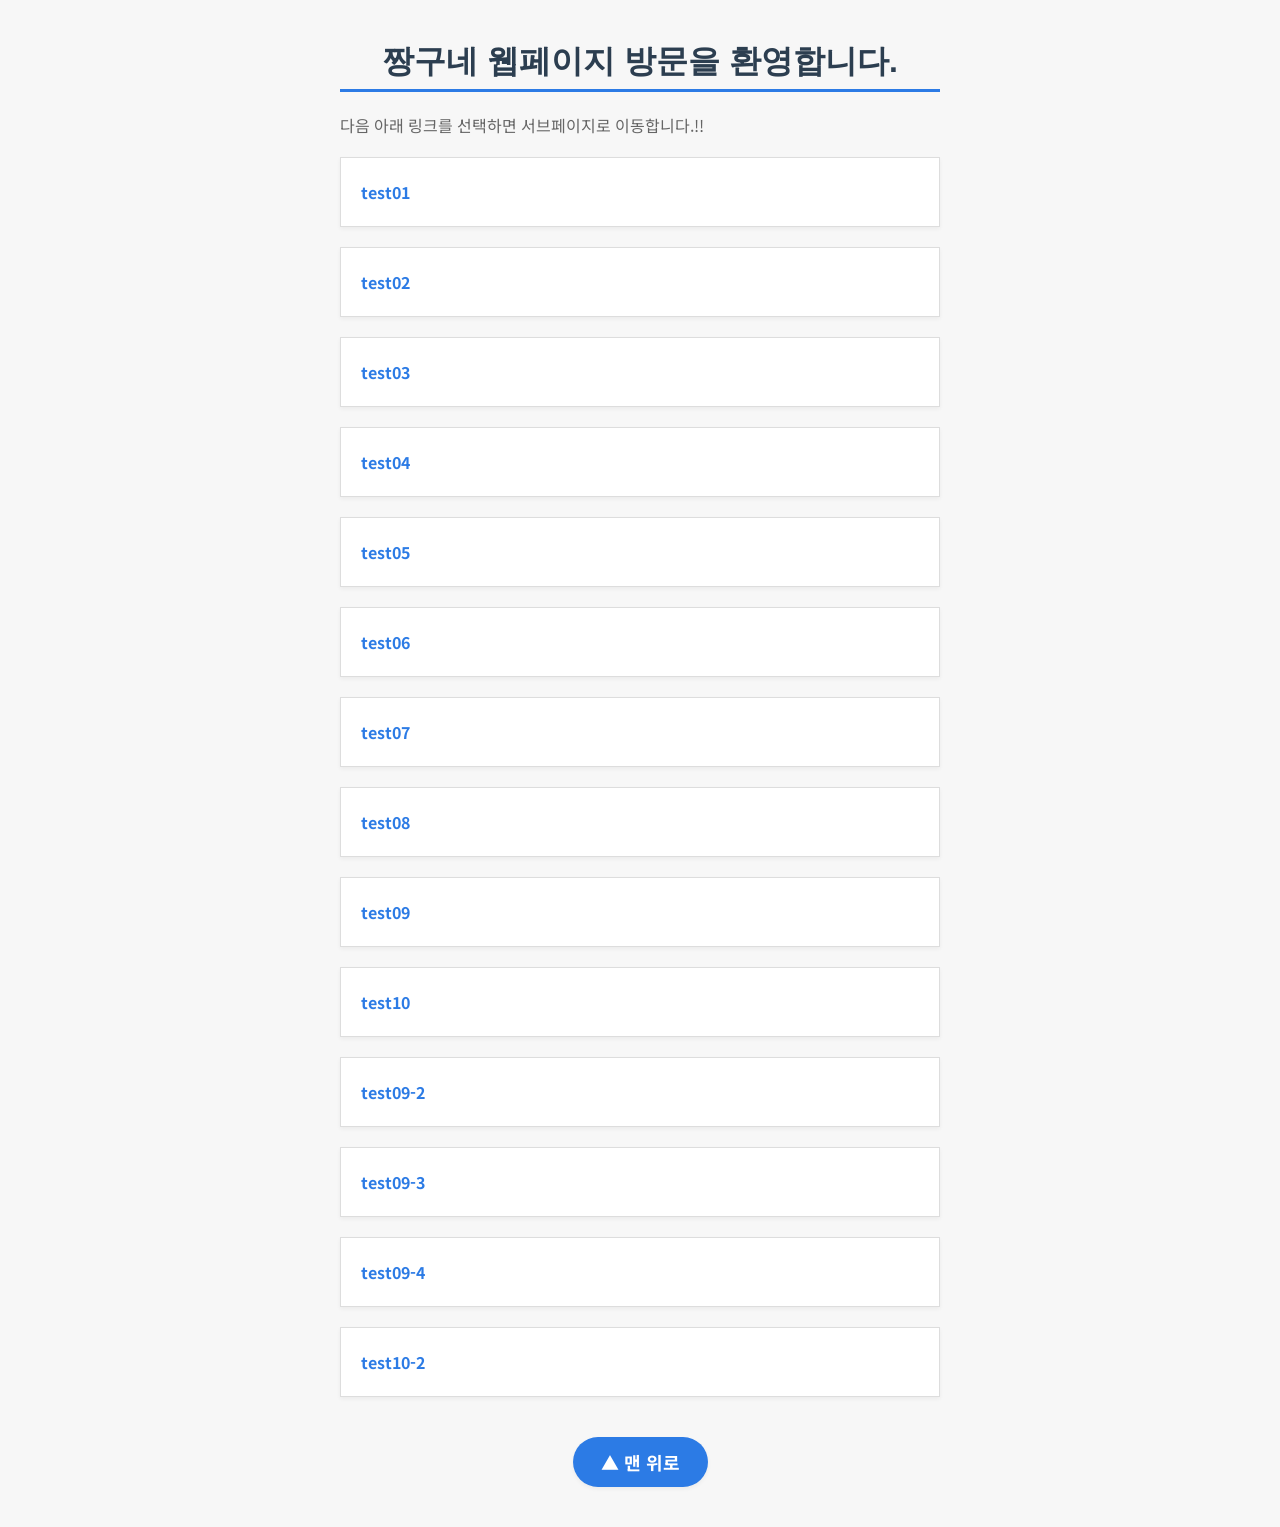
<file: index.html>
<!DOCTYPE html>
<html lang="ko">

<head>
    <meta charset="UTF-8">
    <meta name="viewport" content="width=device-width, initial-scale=1.0">
    <title>DSC 웹 프로젝트 사이트</title>
    <link rel="stylesheet" href="css/style.css">
</head>

<body id="top">
    <h1>짱구네 웹페이지 방문을 환영합니다. </h1>
    <p>다음 아래 링크를 선택하면 서브페이지로 이동합니다.!!</p>

    <ul>
        <li><a href="html/test01.html" target="_blank">test01</a></li>
        <li><a href="html/test02.html" target="_blank">test02</a></li>
        <li><a href="html/test03.html" target="_blank">test03</a></li>
        <li><a href="html/test04.html" target="_blank">test04</a></li>
        <li><a href="html/test05.html" target="_blank">test05</a></li>
        <li><a href="html/test06.html" target="_blank">test06</a></li>
        <li><a href="html/test07.html" target="_blank">test07</a></li>
        <li><a href="html/test08.html" target="_blank">test08</a></li>
        <li><a href="html/test09.html" target="_blank">test09</a></li>
        <li><a href="html/test10.html" target="_blank">test10</a></li>
        <li><a href="html/test09-2.html" target="_blank">test09-2</a></li>
        <li><a href="html/test09-3.html" target="_blank">test09-3</a></li>
        <li><a href="html/test09-4.html" target="_blank">test09-4</a></li>
        <li><a href="html/test10-2.html" target="_blank">test10-2</a></li>
    </ul>

    <!-- ⑦. 맨 위로 이동: body태그에 id값 id="top" 적용 후 이동. -->
    <p class="top-btn">
        <a href="#top">▲ 맨 위로</a>
    </p>
</body>

</html>
</file>
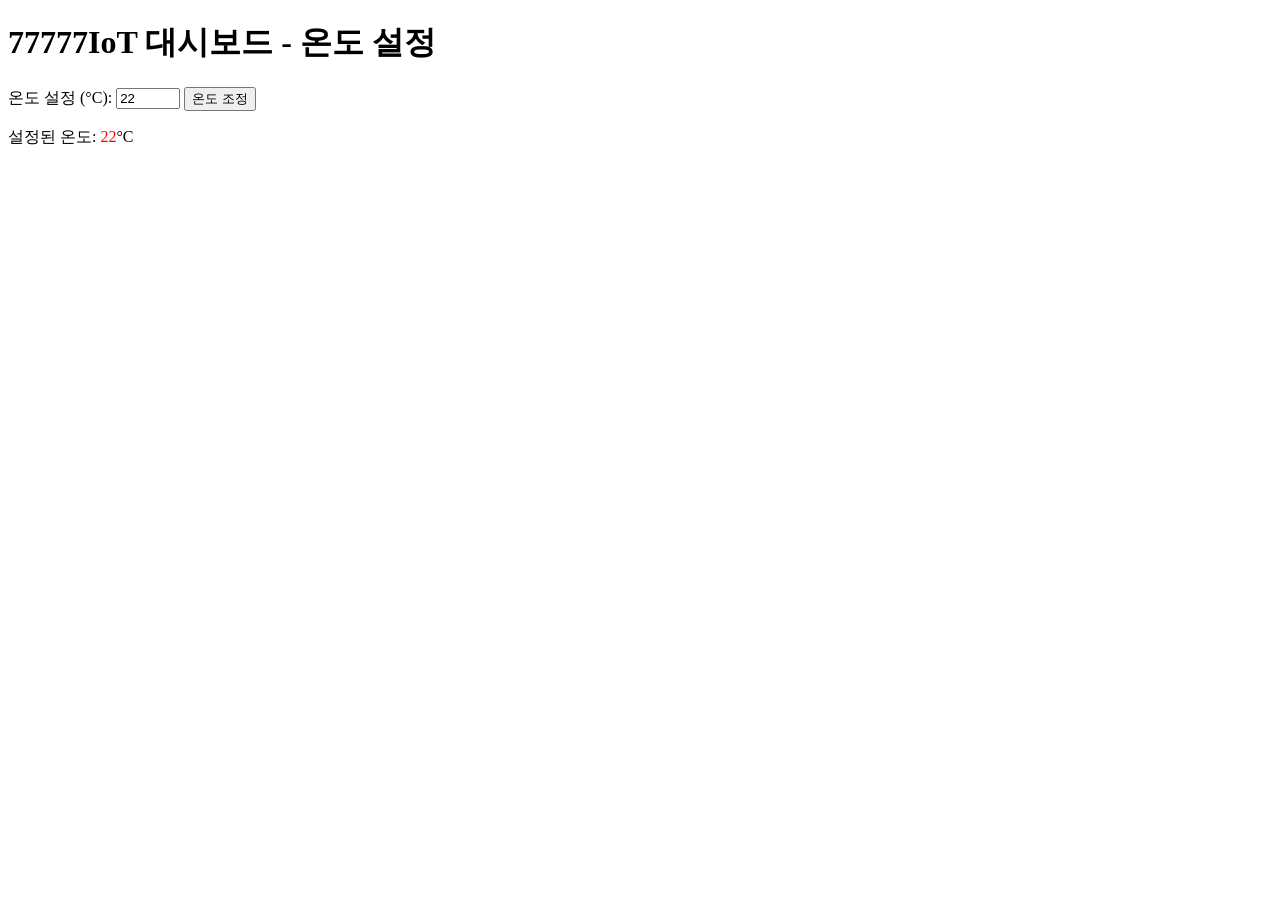
<file: html/test02.html>
<!DOCTYPE html>
<html lang="ko">
<head>
    <meta charset="UTF-8">
    <meta name="viewport" content="width=device-width, initial-scale=1.0">
    <title>IoT 대시보드</title>
</head>
<body>
    <h1>77777IoT 대시보드 - 온도 설정</h1>
    
    <label for="temperature">온도 설정 (°C): </label>
    <input type="number" id="temperature" min="16" max="30" step="0.1" value="22">
    <button onclick="온도설정()">온도 조정</button>
    
    <p>설정된 온도: <span id="currentTemp" style="color:red;">22</span>°C</p>

    <script>
        function 온도설정() {
            var temp = document.getElementById('temperature').value;
            document.getElementById('currentTemp').textContent = temp;
            alert("온도 " + temp + "°C로 설정되었습니다.");
        }
    </script>
</body>
</html>
</file>
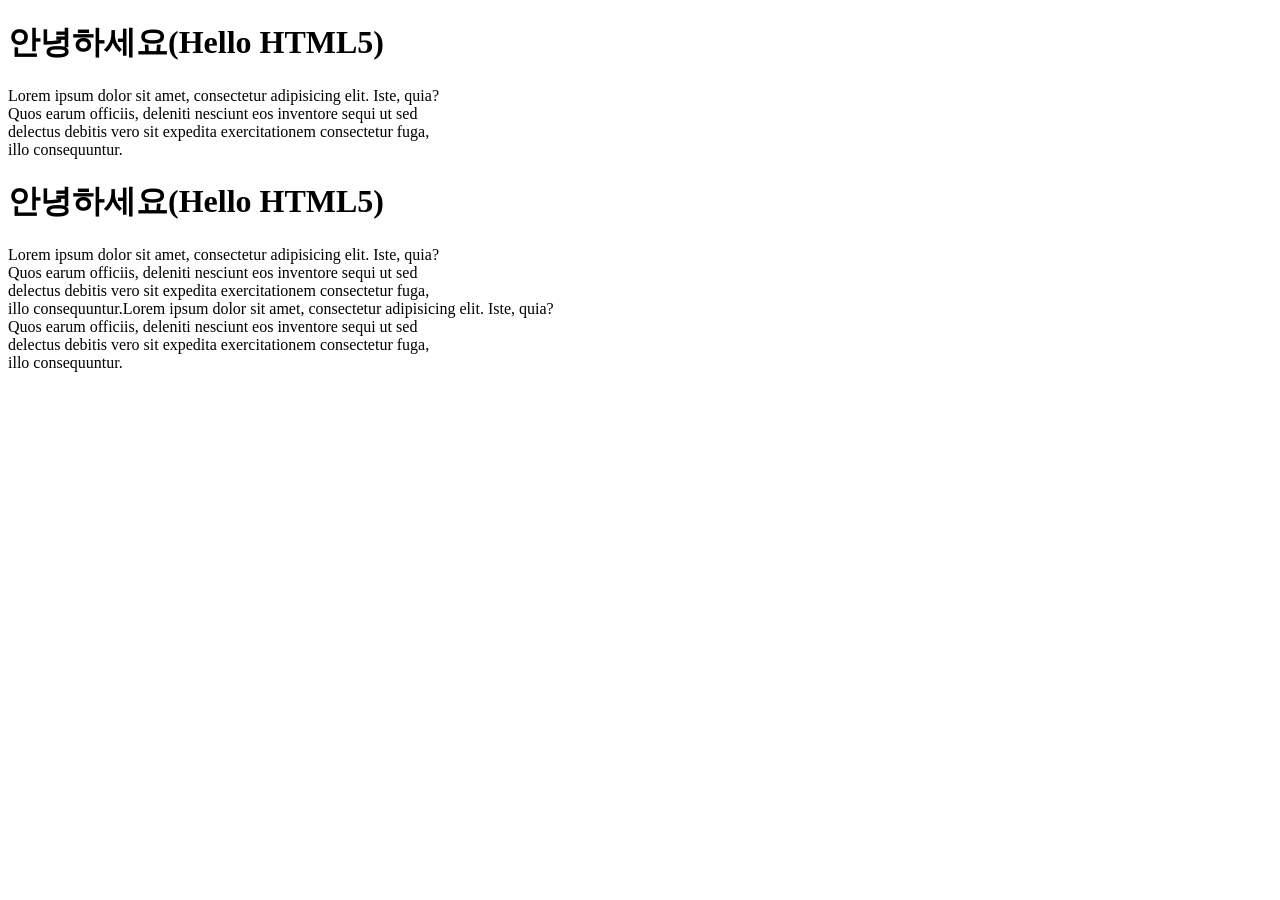
<file: html/test03.html>
<!DOCTYPE html>
<html lang="ko">
<head>
    <meta charset="UTF-8">
    <meta name="viewport" content="width=device-width, initial-scale=1.0">
    <title>Document</title>
</head>
<body>
    <h1>안녕하세요(Hello HTML5)</h1>
    <p>Lorem ipsum dolor sit amet, consectetur adipisicing elit. Iste, quia?<br>
         Quos earum officiis, deleniti nesciunt eos inventore sequi ut sed<br>
          delectus debitis vero sit expedita exercitationem consectetur fuga,<br>
           illo consequuntur.</p>

       <h1>안녕하세요(Hello HTML5)</h1>
    <p>Lorem ipsum dolor sit amet, consectetur adipisicing elit. Iste, quia?<br>
         Quos earum officiis, deleniti nesciunt eos inventore sequi ut sed<br>
          delectus debitis vero sit expedita exercitationem consectetur fuga,<br>
           illo consequuntur.Lorem ipsum dolor sit amet, consectetur adipisicing elit. Iste, quia?<br>
         Quos earum officiis, deleniti nesciunt eos inventore sequi ut sed<br>
          delectus debitis vero sit expedita exercitationem consectetur fuga,<br>
           illo consequuntur.</p>

</body>
</body>
</html>
</file>
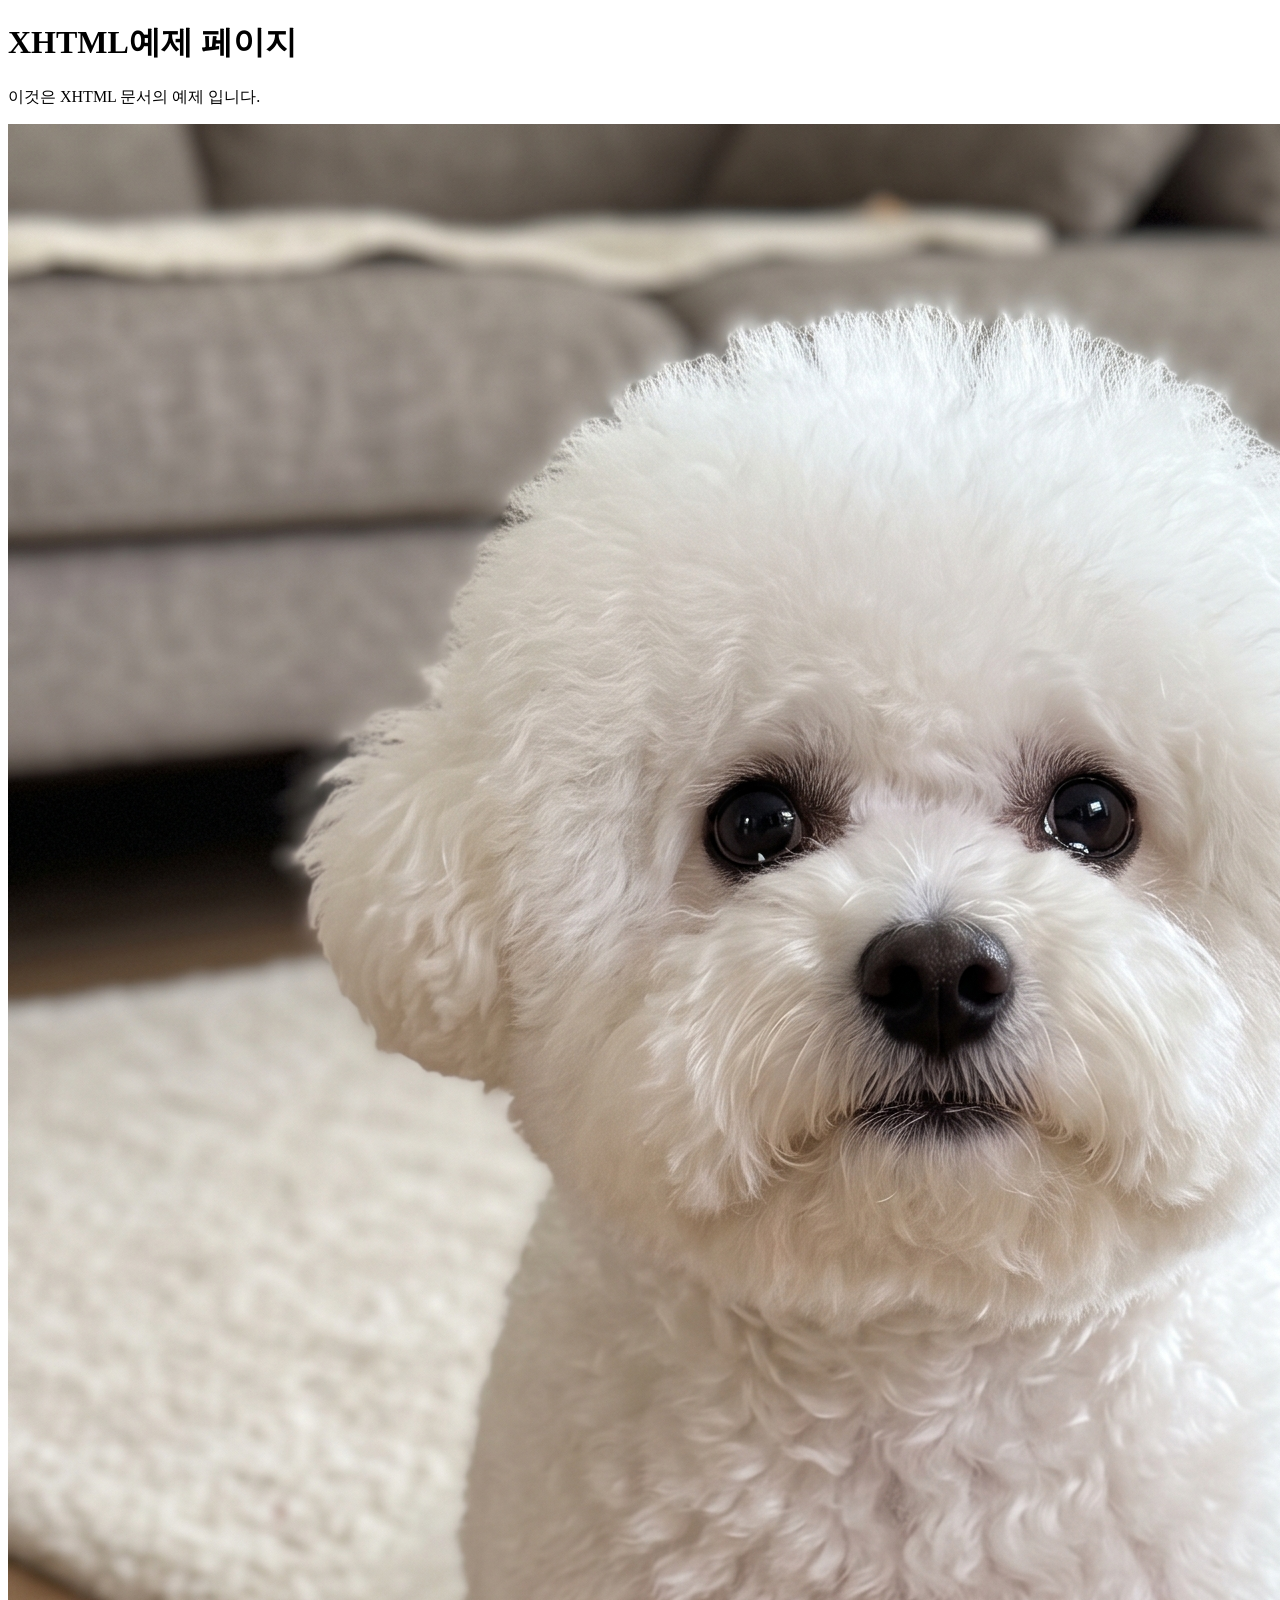
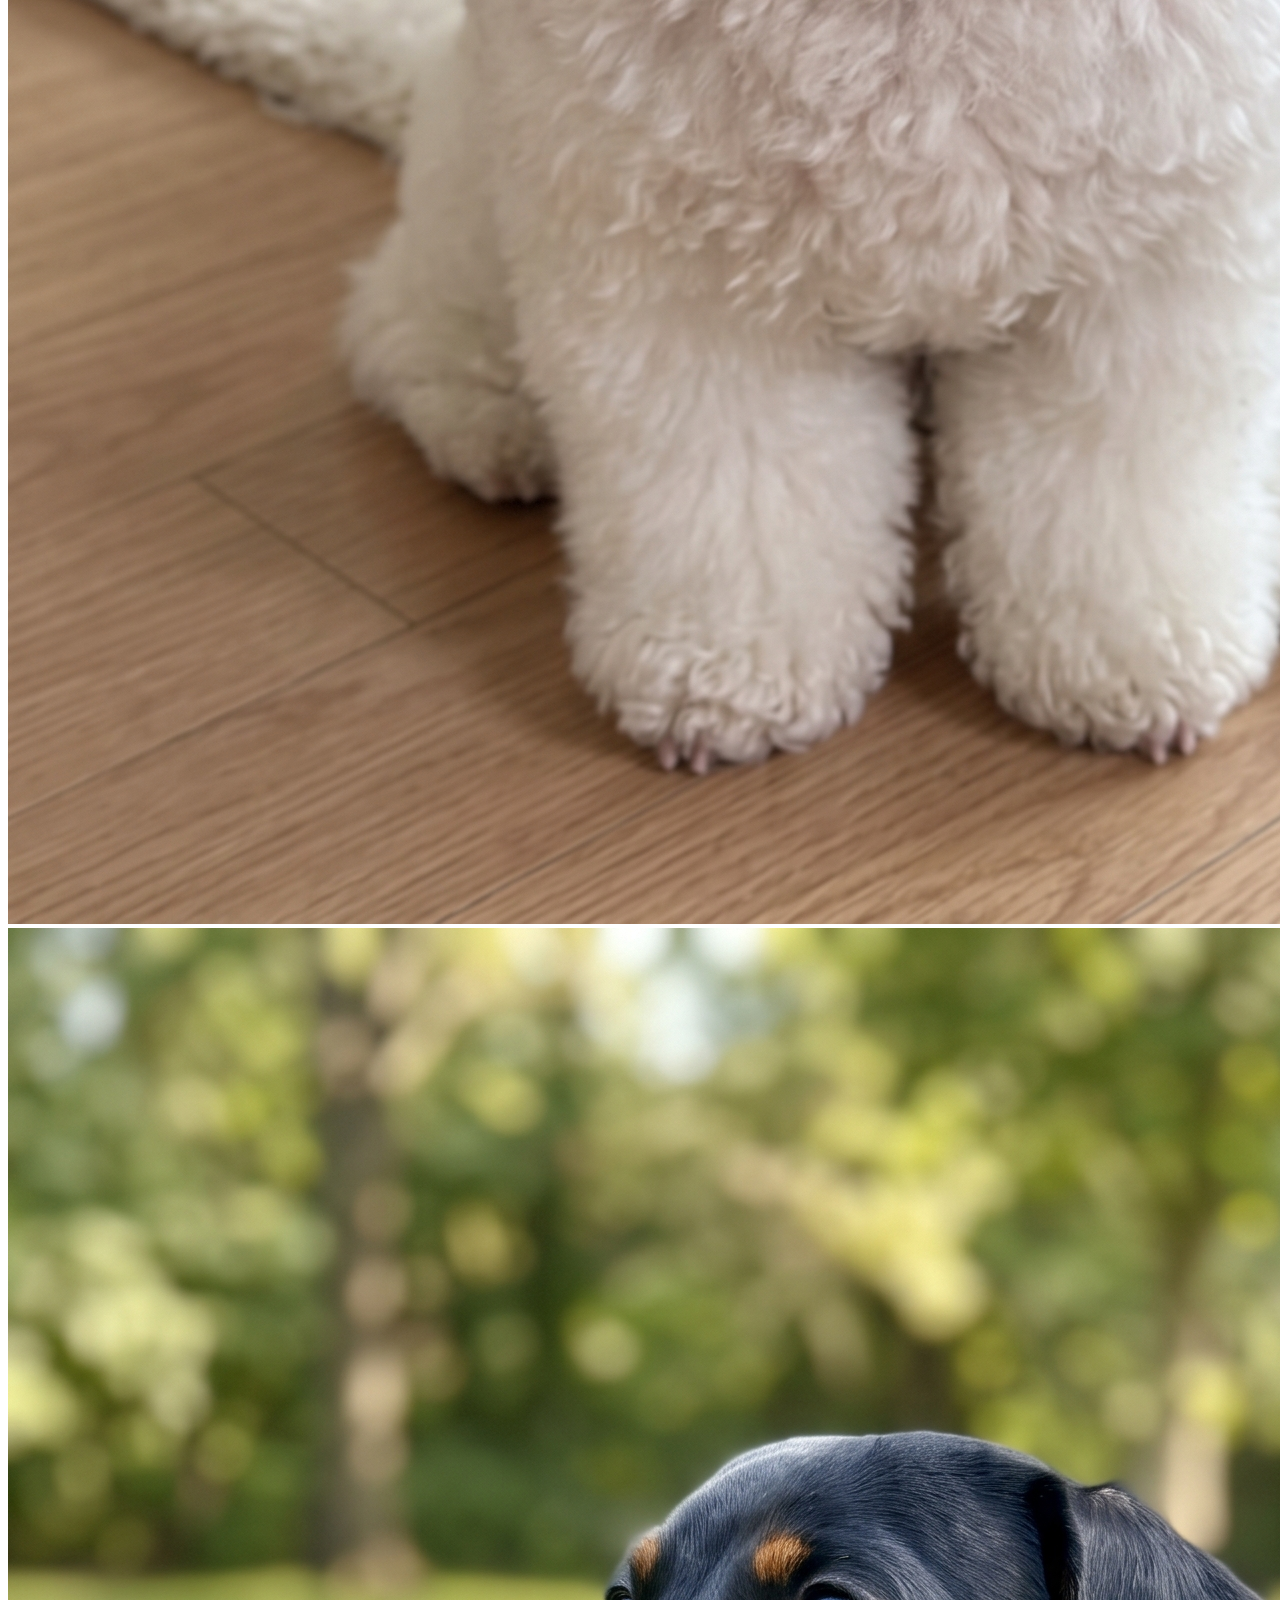
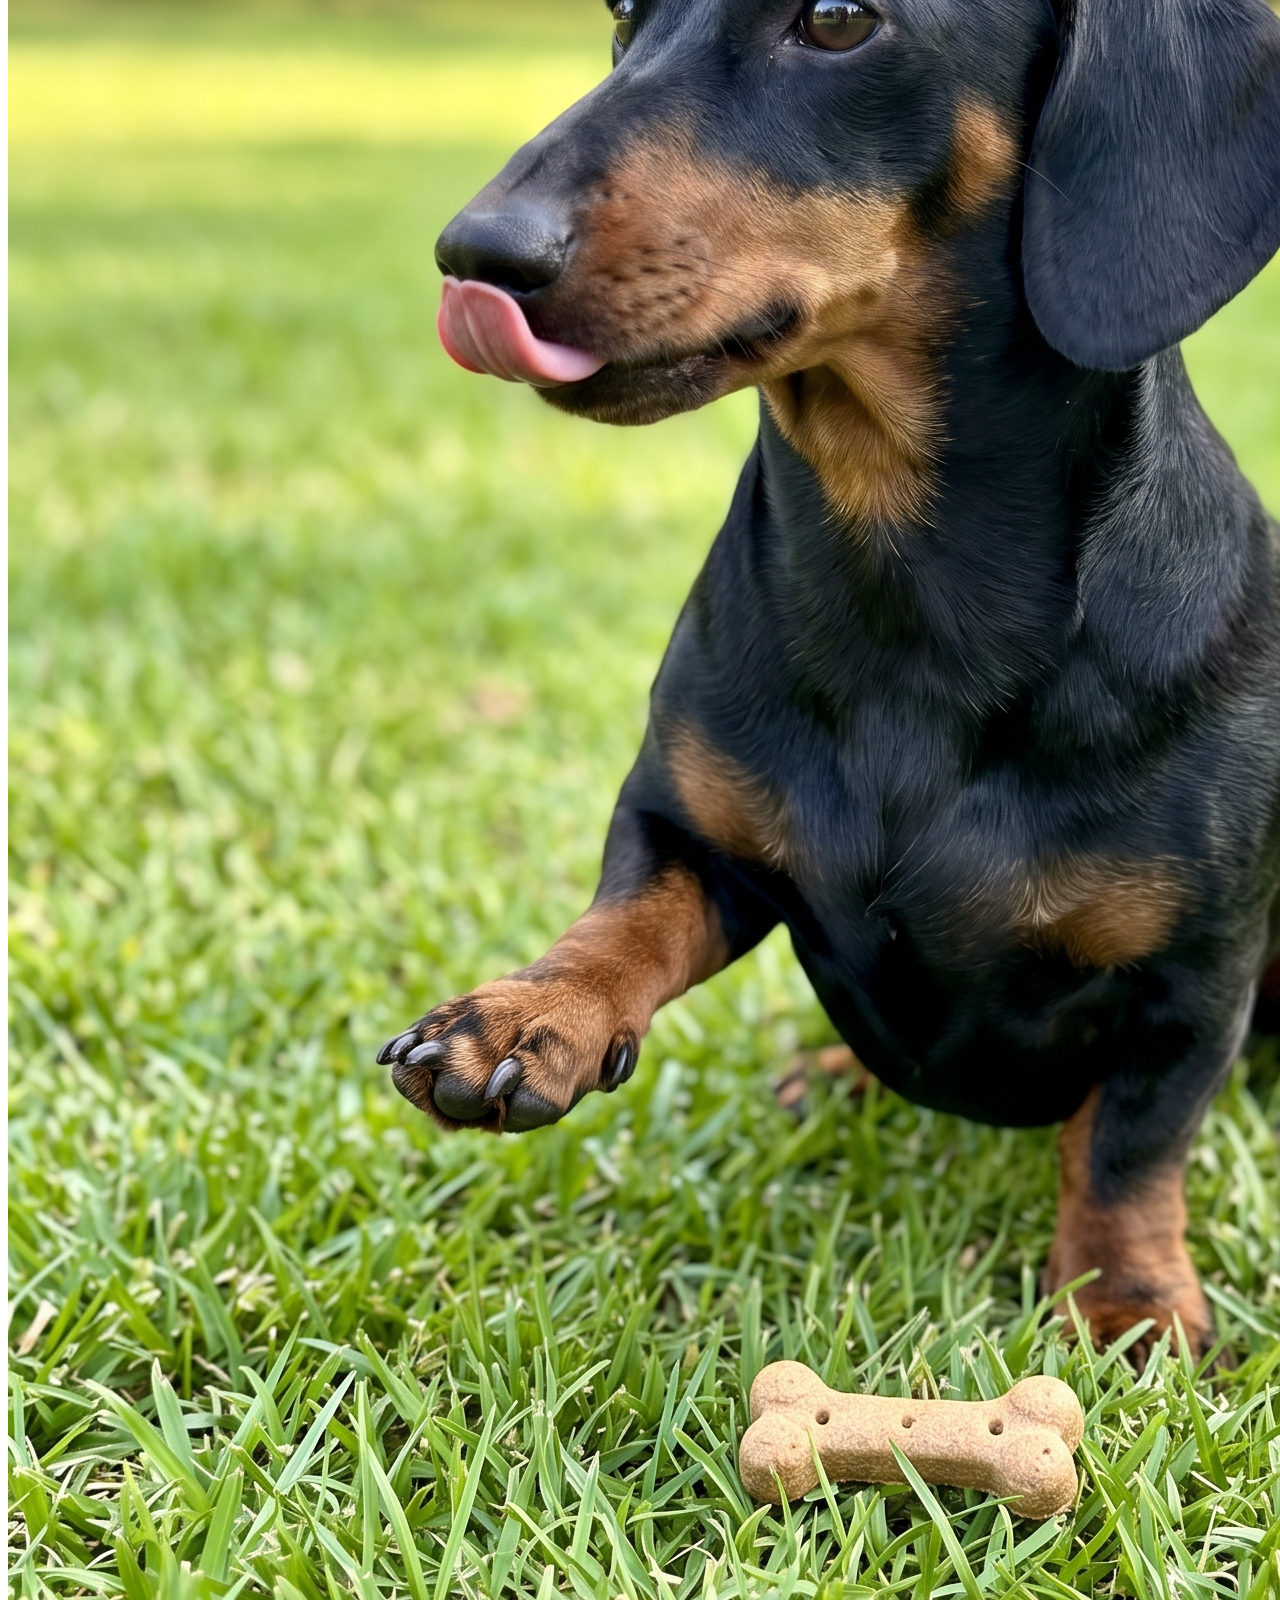
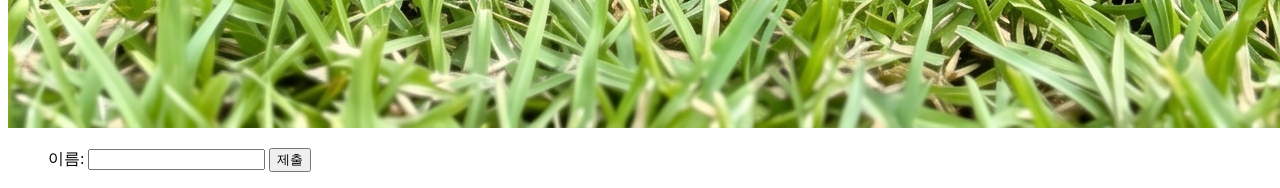
<file: html/test04.html>
<!DOCTYPE html>
<html lang="ko">

<head>
    <meta charset="UTF-8">
    <meta name="viewport" content="width=device-width, initial-scale=1.0">
    <title>XHTML 학습예제</title>
</head>

<body>
    <h1>XHTML예제 페이지</h1>
    <p>이것은 XHTML 문서의 예제 입니다.</p>

    <div>
        <img src="/img/강아지1.png" alt="하얀색 비숑 앉아 강아지" />
    </div>
    <div>
        <img src="/img/강아지2.png" alt="잔디에 앉아있는 닥스훈트" />
    </div>
    <ul>
        <form action="submit.php" method="get" name="name">
            <label for="name">이름:</label>
            <input type="text" id="name" name="name" />
            <input type="submit" value="제출" />
        </form>
    </ul>
</body>

</html>
</file>
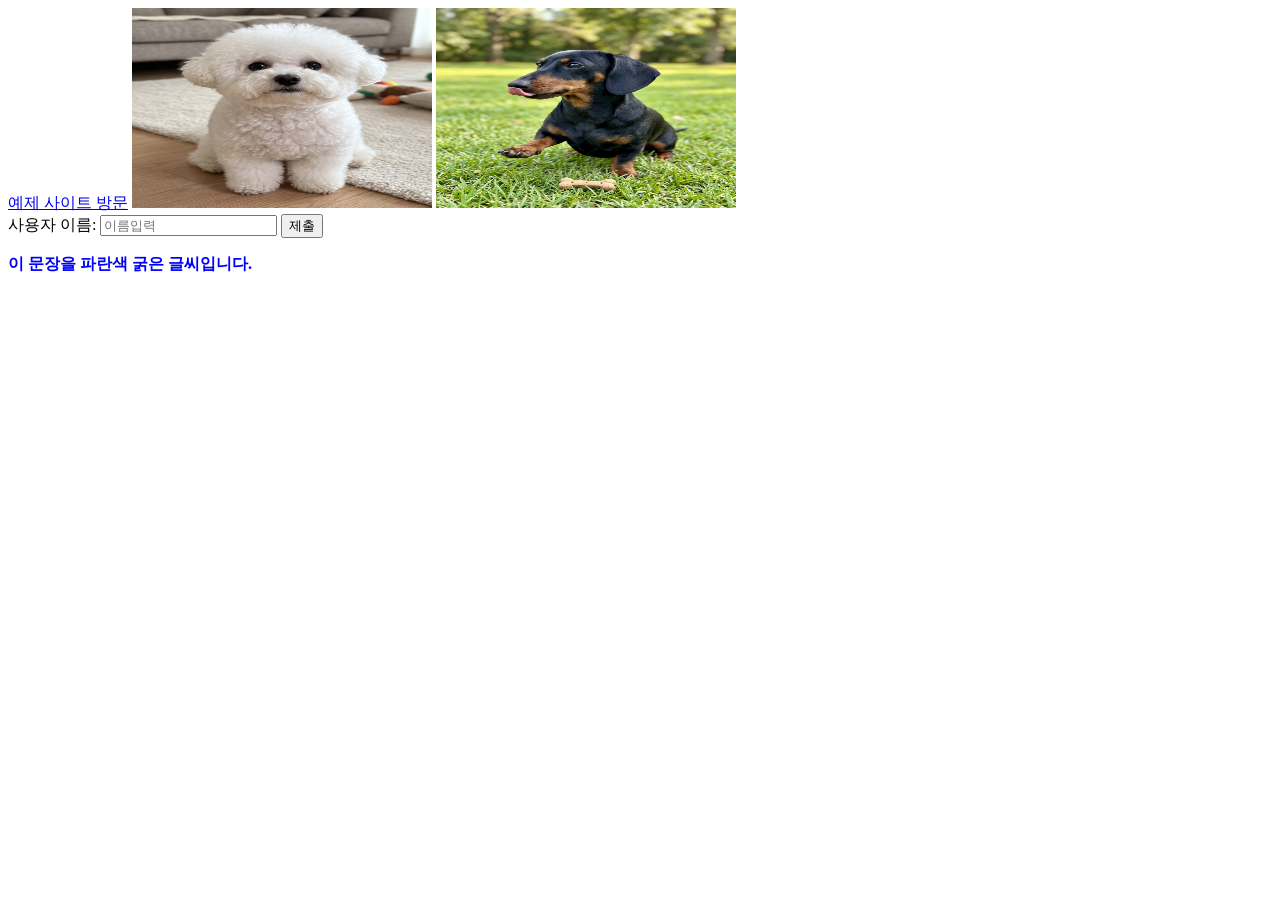
<file: html/test06.html>
<!DOCTYPE html>
<html lang="ko">

<head>
    <meta charset="UTF-8">
    <meta name="viewport" content="width=device-width, initial-scale=1.0">
    <title>앵커링크연습 a태그</title>
</head>

<body>
    <!--링크(a 태그)에 속성 적용-->
    <a href="https://www.naver.com" target="_blank" title="네이버로이동!">예제 사이트 방문</a>

    <!--이미지(img 태그)에 속성 적용-->
    <img src="/img/강아지1.png" alt="하얀색 비숑 강아지" width="300" height="200">
    <img src="/img/강아지2.png" alt="닥스훈트" width="300" height="200">

    <!--입력 폼(input 태그)에 속성 적용-->
    <form action="submit.php" method="get">
        <label for="username">사용자 이름:</label>
        <input type="text" id="username" name="username" placeholder="이름입력" required="required">
        <input type="submit" value="제출">
    </form>

    <!--단락(p 태그)에 속성 적용-->
    <p style="color: blue; font-weight: bold;">이 문장을 파란색 굵은 글씨입니다.</p>
</body>

</html>
</file>
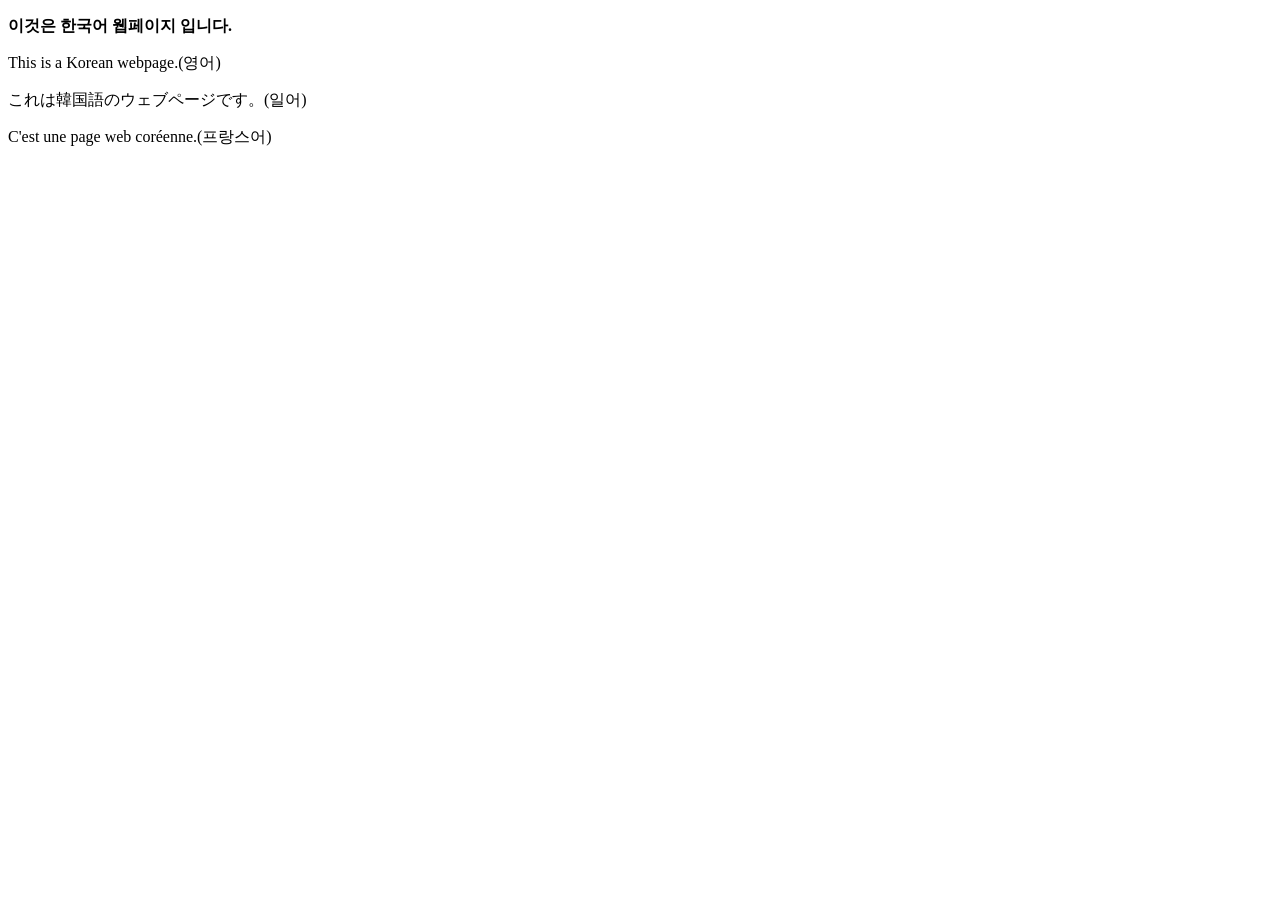
<file: html/test07.html>
<!DOCTYPE html>
<html lang="ko">
<head>
    <meta charset="UTF-8">
    <meta name="viewport" content="width=device-width, initial-scale=1.0">
    <title>다국어 웹사이트 연습</title>
</head>
<body>
    <p lang="ko"><strong>이것은 한국어 웹페이지 입니다.</strong></p>

    <p lang="en">This is a Korean webpage.(영어)</p>
    <p lang="jp">これは韓国語のウェブページです。(일어)</p>
    <p lang="fr">C'est une page web coréenne.(프랑스어)</p>
</body>
</html>
</file>
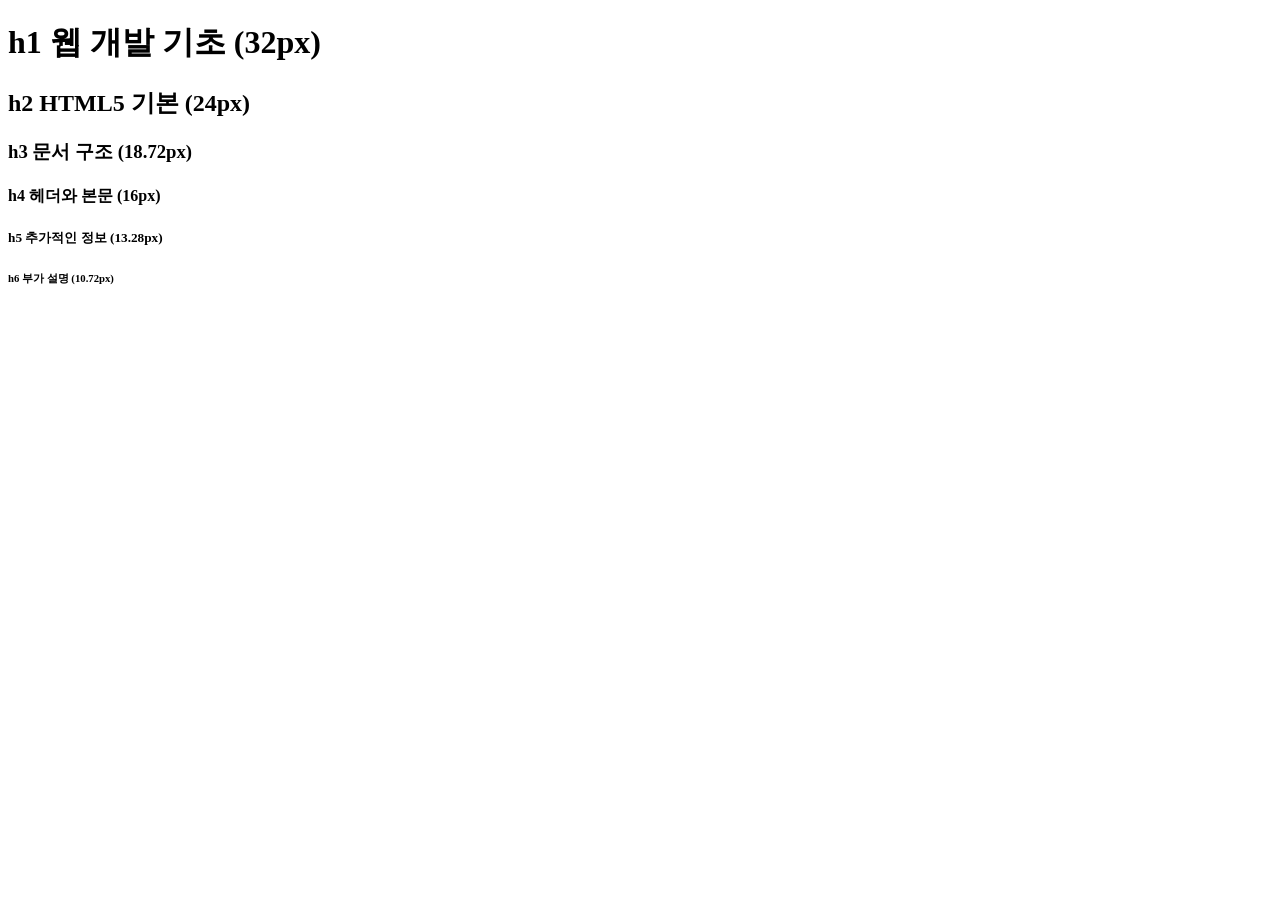
<file: html/test08.html>
<!DOCTYPE html>
<html lang="ko">
<head>
    <meta charset="UTF-8">
    <meta name="viewport" content="width=device-width, initial-scale=1.0">
    <title>제목 태그 연습</title>
</head>
<body>
    <h1>h1 웹 개발 기초 (32px)</h1> 
    <h2>h2 HTML5 기본 (24px)</h2>
    <h3>h3 문서 구조 (18.72px)</h3>
    <h4>h4 헤더와 본문 (16px)</h4>
    <h5>h5 추가적인 정보 (13.28px)</h5>
    <h6>h6 부가 설명 (10.72px)</h6> 
</body>
</html>
</file>
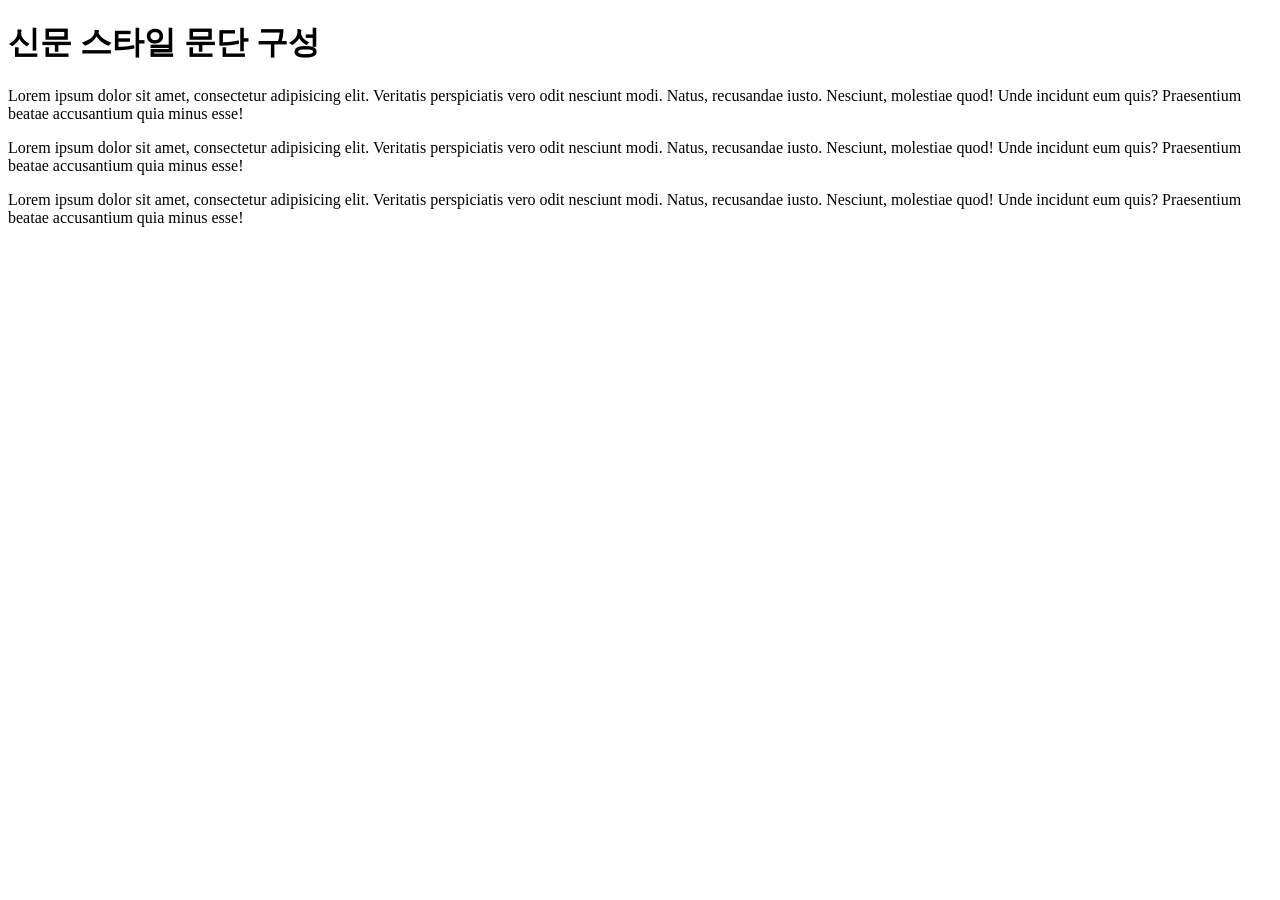
<file: html/test09-2.html>
<!DOCTYPE html>
<html lang="ko">
<head>
    <meta charset="UTF-8">
    <meta name="viewport" content="width=device-width, initial-scale=1.0">
    <title>Lorem ipsum연습</title>
</head>
<body>
    <h1>신문 스타일 문단 구성</h1>
    <div>
        <p>Lorem ipsum dolor sit amet, consectetur adipisicing elit. Veritatis perspiciatis vero odit nesciunt modi. Natus, recusandae iusto. Nesciunt, molestiae quod! Unde incidunt eum quis? Praesentium beatae accusantium quia minus esse!</p>
        <p>Lorem ipsum dolor sit amet, consectetur adipisicing elit. Veritatis perspiciatis vero odit nesciunt modi. Natus, recusandae iusto. Nesciunt, molestiae quod! Unde incidunt eum quis? Praesentium beatae accusantium quia minus esse!</p>
        <p>Lorem ipsum dolor sit amet, consectetur adipisicing elit. Veritatis perspiciatis vero odit nesciunt modi. Natus, recusandae iusto. Nesciunt, molestiae quod! Unde incidunt eum quis? Praesentium beatae accusantium quia minus esse!</p>
    </div>
</body>
</html>
</file>
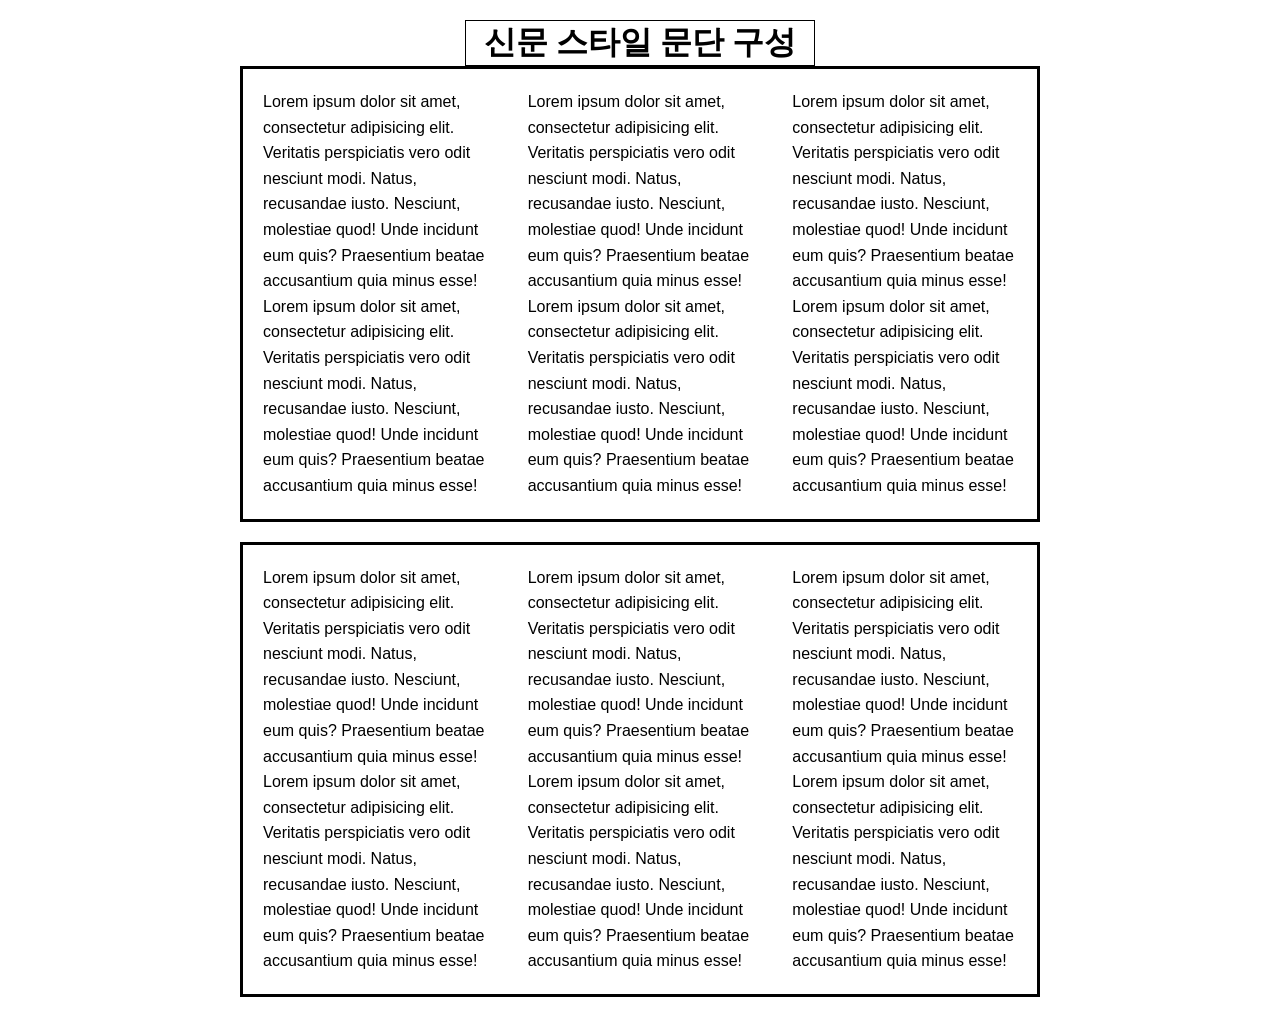
<file: html/test09-3.html>
<!DOCTYPE html>
<html lang="ko">

<head>
    <meta charset="UTF-8">
    <meta name="viewport" content="width=device-width, initial-scale=1.0">
    <title>Lorem ipsum연습</title>
    <style>
        /*웹문서 초기값: DOM(Document Object Modeling)에 기본 값(margin) 등
        간격을 0px로 세팅하는 값이다.*/
        * {
            margin: 0px;
            padding: 0px;
            box-sizing: border-box;
        }

        body {
            /* border: 1px solid red; */
            padding: 20px;
        }

        div.news-colums1 {
            column-count: 3;
            column-gap: 40px;
            font-family: sans-serif;
            line-height: 1.6;

            width: 800px;
            border: 3px solid black;
            padding: 20px;
            margin: 0px auto;
        }

        div.news-colums2 {
            column-count: 3;
            column-gap: 40px;
            font-family: sans-serif;
            line-height: 1.6;

            width: 800px;
            border: 3px solid black;
            padding: 20px;
            margin: 0px auto;

           margin-top: 20px;
        }

        h1.news-title1 {
            border: 1px solid black;
            width: 350px;
            margin: 0px auto;
            text-align: center;
        }
    </style>
</head>

<body>
    <!--주석문-->
    <h1 class="news-title1">신문 스타일 문단 구성</h1>
    <div class="news-colums1">
        <p>Lorem ipsum dolor sit amet, consectetur adipisicing elit. Veritatis perspiciatis vero odit nesciunt modi.
            Natus, recusandae iusto. Nesciunt, molestiae quod! Unde incidunt eum quis? Praesentium beatae accusantium
            quia minus esse!</p>
        <p>Lorem ipsum dolor sit amet, consectetur adipisicing elit. Veritatis perspiciatis vero odit nesciunt modi.
            Natus, recusandae iusto. Nesciunt, molestiae quod! Unde incidunt eum quis? Praesentium beatae accusantium
            quia minus esse!</p>
        <p>Lorem ipsum dolor sit amet, consectetur adipisicing elit. Veritatis perspiciatis vero odit nesciunt modi.
            Natus, recusandae iusto. Nesciunt, molestiae quod! Unde incidunt eum quis? Praesentium beatae accusantium
            quia minus esse!</p>
        <p>Lorem ipsum dolor sit amet, consectetur adipisicing elit. Veritatis perspiciatis vero odit nesciunt modi.
            Natus, recusandae iusto. Nesciunt, molestiae quod! Unde incidunt eum quis? Praesentium beatae accusantium
            quia minus esse!</p>
        <p>Lorem ipsum dolor sit amet, consectetur adipisicing elit. Veritatis perspiciatis vero odit nesciunt modi.
            Natus, recusandae iusto. Nesciunt, molestiae quod! Unde incidunt eum quis? Praesentium beatae accusantium
            quia minus esse!</p>
        <p>Lorem ipsum dolor sit amet, consectetur adipisicing elit. Veritatis perspiciatis vero odit nesciunt modi.
            Natus, recusandae iusto. Nesciunt, molestiae quod! Unde incidunt eum quis? Praesentium beatae accusantium
            quia minus esse!</p>
    </div>
    <div class="news-colums2">
        <p>Lorem ipsum dolor sit amet, consectetur adipisicing elit. Veritatis perspiciatis vero odit nesciunt modi.
            Natus, recusandae iusto. Nesciunt, molestiae quod! Unde incidunt eum quis? Praesentium beatae accusantium
            quia minus esse!</p>
        <p>Lorem ipsum dolor sit amet, consectetur adipisicing elit. Veritatis perspiciatis vero odit nesciunt modi.
            Natus, recusandae iusto. Nesciunt, molestiae quod! Unde incidunt eum quis? Praesentium beatae accusantium
            quia minus esse!</p>
        <p>Lorem ipsum dolor sit amet, consectetur adipisicing elit. Veritatis perspiciatis vero odit nesciunt modi.
            Natus, recusandae iusto. Nesciunt, molestiae quod! Unde incidunt eum quis? Praesentium beatae accusantium
            quia minus esse!</p>
        <p>Lorem ipsum dolor sit amet, consectetur adipisicing elit. Veritatis perspiciatis vero odit nesciunt modi.
            Natus, recusandae iusto. Nesciunt, molestiae quod! Unde incidunt eum quis? Praesentium beatae accusantium
            quia minus esse!</p>
        <p>Lorem ipsum dolor sit amet, consectetur adipisicing elit. Veritatis perspiciatis vero odit nesciunt modi.
            Natus, recusandae iusto. Nesciunt, molestiae quod! Unde incidunt eum quis? Praesentium beatae accusantium
            quia minus esse!</p>
        <p>Lorem ipsum dolor sit amet, consectetur adipisicing elit. Veritatis perspiciatis vero odit nesciunt modi.
            Natus, recusandae iusto. Nesciunt, molestiae quod! Unde incidunt eum quis? Praesentium beatae accusantium
            quia minus esse!</p>
    </div>
</body>

</html>
</file>
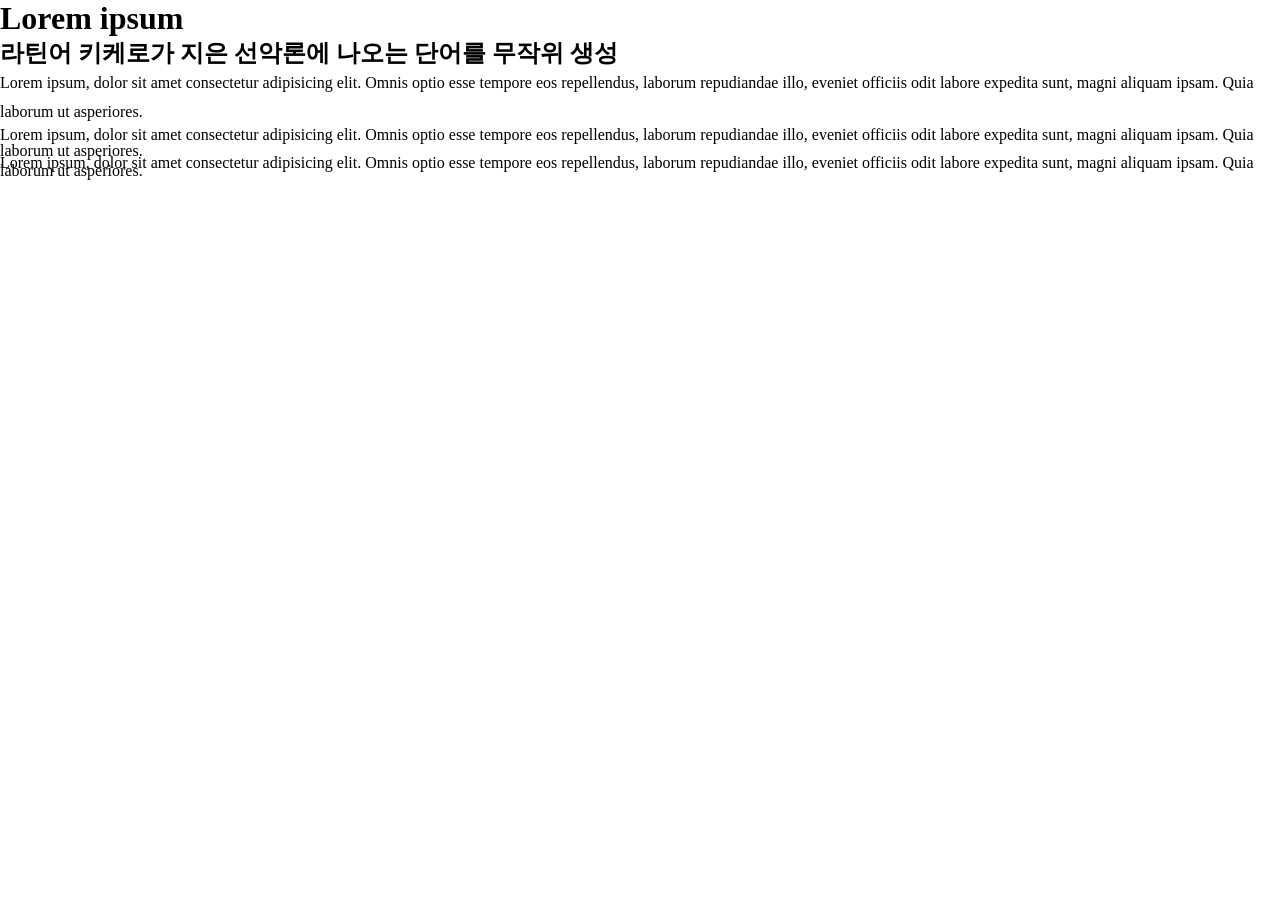
<file: html/test09-4.html>
<!DOCTYPE html>
<html lang="ko">

<head>
    <meta charset="UTF-8">
    <meta name="viewport" content="width=device-width, initial-scale=1.0">
    <title>HTML TEXT Basic Page</title>
    <style>
        * {
            margin: 0px;
            padding: 0px;
            box-sizing: border-box;
        }

        p.p1{
            line-height: 1.8;
        }
        p.p2{
            line-height: 1;
        }
        p.p3{
            line-height: 0.5;
        }
    </style>
</head>

<body>
    <h1>Lorem ipsum</h1>
    <h2>라틴어 키케로가 지은 선악론에 나오는 단어를 무작위 생성</h2>
    <p class="p1">Lorem ipsum, dolor sit amet consectetur adipisicing elit. Omnis optio esse tempore eos repellendus, laborum
        repudiandae illo, eveniet officiis odit labore expedita sunt, magni aliquam ipsam. Quia laborum ut asperiores.
    </p>
    <p class="p2">Lorem ipsum, dolor sit amet consectetur adipisicing elit. Omnis optio esse tempore eos repellendus, laborum
        repudiandae illo, eveniet officiis odit labore expedita sunt, magni aliquam ipsam. Quia laborum ut asperiores.
    </p>
    <p class="p3">Lorem ipsum, dolor sit amet consectetur adipisicing elit. Omnis optio esse tempore eos repellendus, laborum
        repudiandae illo, eveniet officiis odit labore expedita sunt, magni aliquam ipsam. Quia laborum ut asperiores.
    </p>
</body>

</html>
</file>
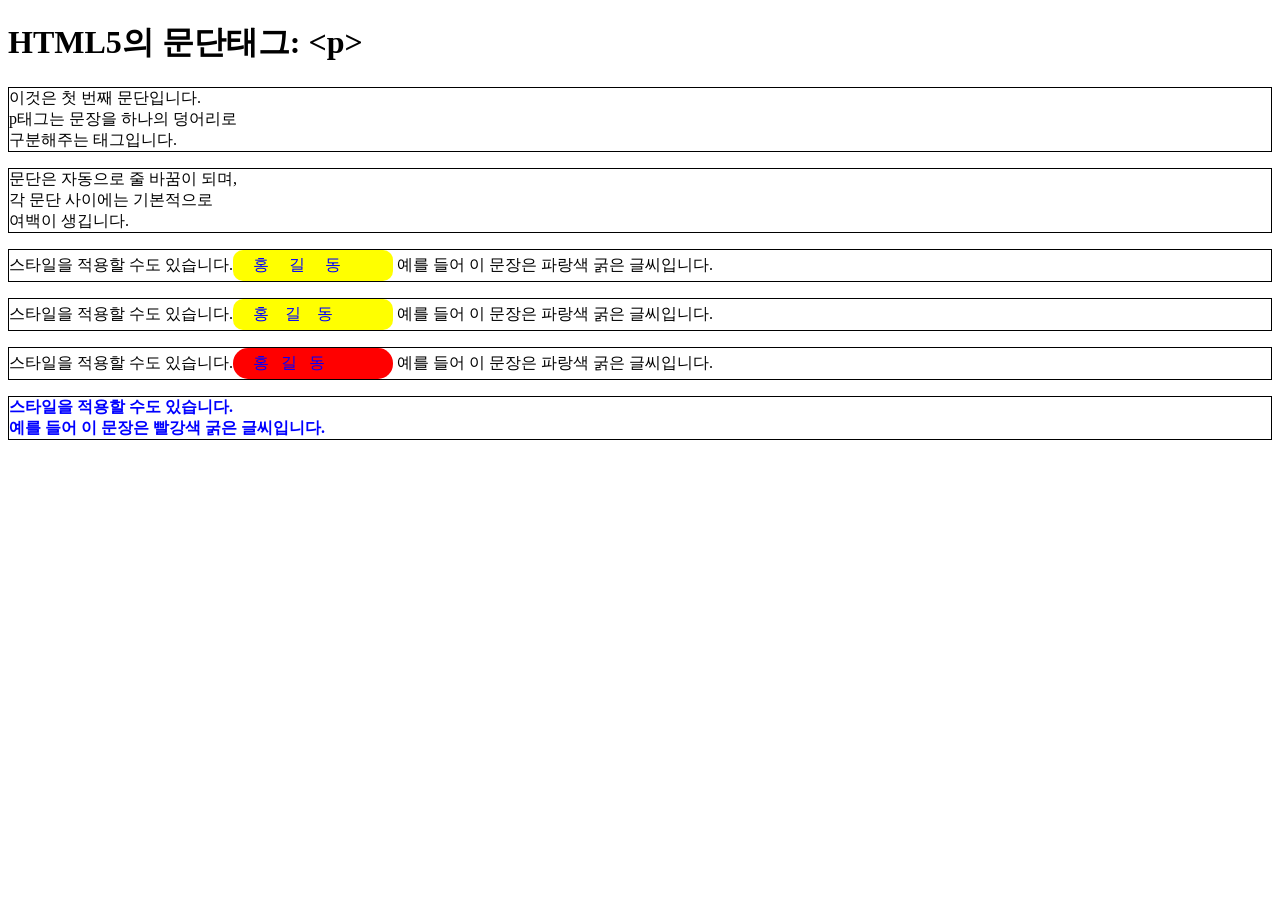
<file: html/test09.html>
<!DOCTYPE html>
<html lang="ko">

<head>
    <meta charset="UTF-8">
    <meta name="viewport" content="width=device-width, initial-scale=1.0">
    <title>P태그 학습</title>
    <style>
        p {
            border: 1px solid black;
        }

        .r_name {
            background-color: yellow;
            color: blue;
            padding: 5px 20px;
            display: inline-block;
            width: 120px;
            border-radius: 10px;

        }

        .r_name:hover {
            background-color: black;
            color: white;
            cursor: pointer;
            box-shadow: 5px 5px 8px rgba(0, 0, 0, 0.5);

        }

        .r_name1:hover {

            color: red;
            cursor: pointer;

        }

        .r_name2 {
            background-color: red;
            color: blue;
            padding: 5px 20px;
            display: inline-block;
            width: 120px;
            border-radius: 15px;
            white-space: pre;

        }

        .r_name2:hover {
            background-color: black;
            color: white;
            cursor: pointer;
            box-shadow: 5px 5px 8px rgba(0, 0, 0, 0.5);

        }
    </style>
</head>

<body>
    <h1>HTML5의 문단태그: &lt;p&gt;</h1>
    <p>이것은 첫 번째 문단입니다. <br>
        p태그는 문장을 하나의 덩어리로 <br>
        구분해주는 태그입니다.</p>
    <p>문단은 자동으로 줄 바꿈이 되며, <br>
        각 문단 사이에는 기본적으로 <br>
        여백이 생깁니다.</p>
    <p>스타일을 적용할 수도 있습니다.<span class="r_name">홍&nbsp;&nbsp;&nbsp;&nbsp;&nbsp;길&nbsp;&nbsp;&nbsp;&nbsp;&nbsp;동</span>
        예를 들어 이 문장은 파랑색 굵은 글씨입니다.</p>

    <p>스타일을 적용할 수도 있습니다.<span class="r_name">홍&ensp;&ensp;길&ensp;&ensp;동</span>
        예를 들어 이 문장은 파랑색 굵은 글씨입니다.</p>

    <p>스타일을 적용할 수도 있습니다.<span class="r_name2">홍   길   동</span>
        예를 들어 이 문장은 파랑색 굵은 글씨입니다.</p>

    <p style="color: blue; font-weight: bolder;">스타일을 적용할 수도 있습니다.<br>
        예를 들어 이 문장은 <span class="r_name1">빨강색</span> 굵은 글씨입니다.
    </p>

</body>

</html>
</file>
<file: css/style.css>
@charset "UTF-8";
@import url('https://fonts.googleapis.com/css2?family=Noto+Sans+KR:wght@100..900&display=swap');


html {
            scroll-behavior: smooth;
        }

        body {
            font-family: "Noto Sans KR", sans-serif;
            max-width: 600px;
            margin: 40px auto;
            padding: 0 16px;
            background-color: #f7f7f7;
        }

        h1 {
            font-family: "맑은 고딕", sans-serif;
            color: #2c3e50;
            border-bottom: 3px solid #2c7be5;
            padding-bottom: 5px;
            text-align: center;
        }

        p {
            color: #666666;
        }

        ul {
            list-style: none;
            padding: 0;
            /* border: 1px solid black; */
        }

        li {
            margin: 20px 0;
            /* border: 1px solid black; */
        }

        /*목차 카드 링크 스타일 적용*/
        a {
            border: 1px solid black;
            display: block;
            padding: 22px 20px;
            background-color: white;
            color: #2c7be5;
            text-decoration: none;
            font-weight: bold;
            border: 1px solid #dddddd;
            box-shadow: 0 2px 4px rgba(0, 0, 0, 0.05);
            transition: all 0.3s;
        }

        a:hover {
            cursor: pointer;
            background-color: #2c3e50;
            color: white;
            border-color: #2c3e50;
            padding-left: 30px;
        }

        /*페이지 맨 위로 가기 top-btn 스타일 적용*/
        p.top-btn {
            text-align: center;
            margin-top: 40px;
        }

        p.top-btn a {
            display: inline-block;
            padding: 12px 28px;
            font-size: 18px;
            background-color: #2c7be5;
            color: white;
            border: none;
            border-radius: 30px;
        }

        p.top-btn a:hover {
            background-color: #2c3e50;
            padding-left: 22px;

        }
</file>
